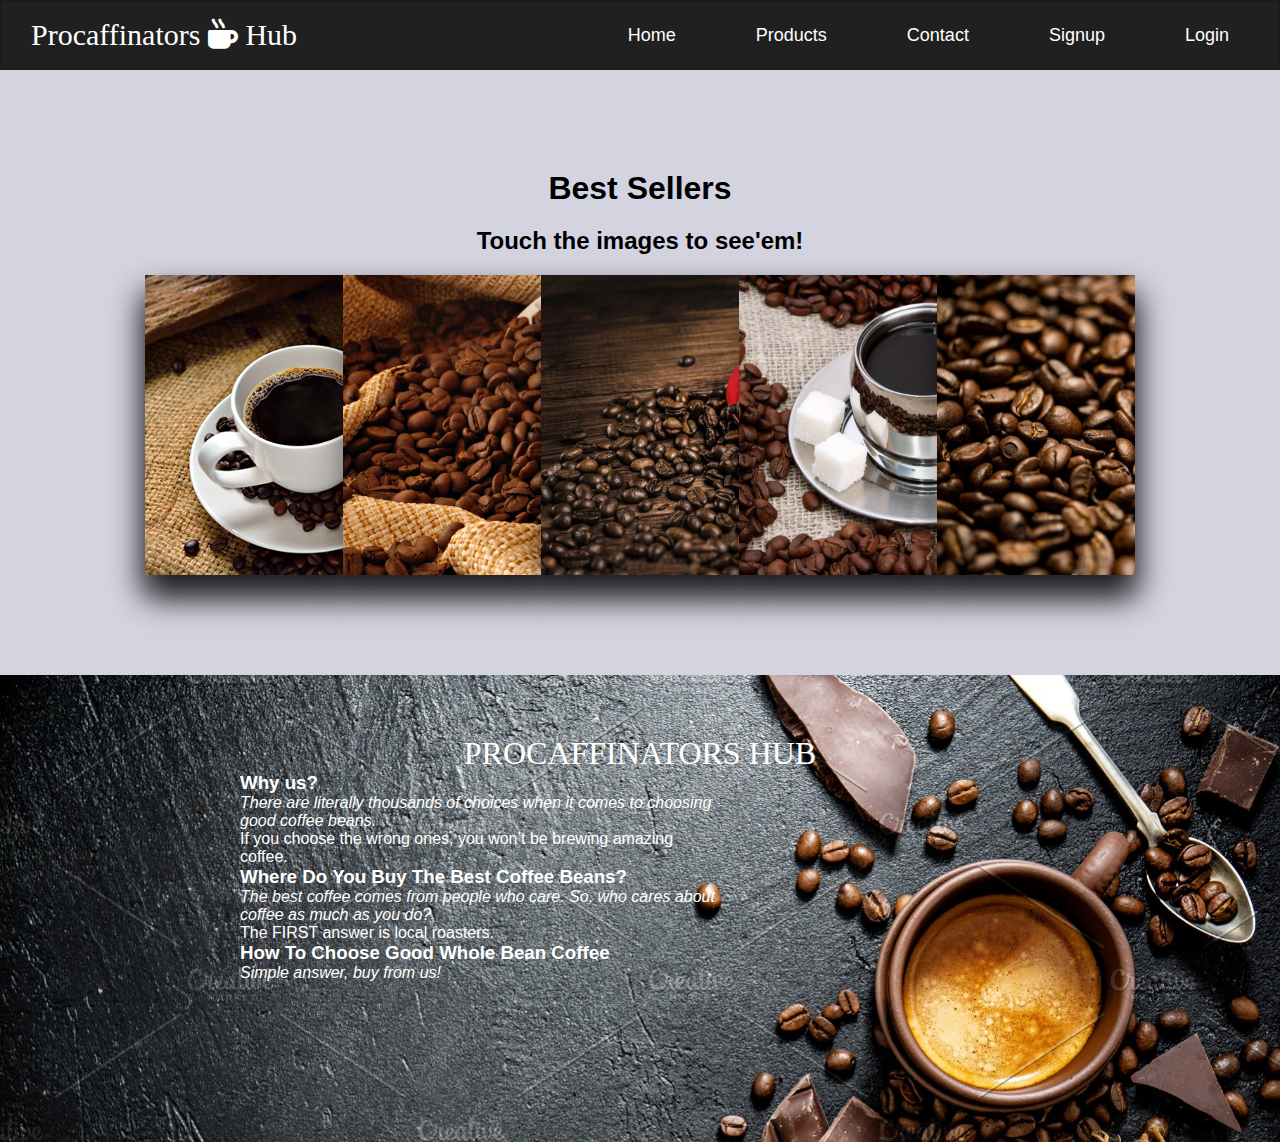
<file: index.html>
<!DOCTYPE html>
<html lang="en" dir="ltr">
  <head>
    <meta charset="utf-8">
    <meta name="viewport" content="width=device-width, initial-scale=1">
    <title>Procaffinators Hub</title>
    <link rel="icon" href="images/favico.png" type="image/icon type">
    <script src="js/anim.js" defer>
    </script>
    <link rel="stylesheet" href="css/style.css">
    <link rel="stylesheet" href="css/all.min.css">
  </head>
  <body class="indexbg">
  <nav class="navbar">
    <span class="navbar-toggle">
      <i class="fas fa-bars"></i>
    </span>
    <a href="index.html" class="logo">Procaffinators <i class="fas fa-mug-hot"></i> Hub</a>
    <ul class="main-nav">
      <li>
        <a href="index.html" class="nav-links">Home</a>
      </li>
      <li>
        <a href="products.html" class="nav-links">Products</a>
      </li>
      <li>
        <a href="contact.html" class="nav-links">Contact</a>
      </li>
      <li>
        <a href="signup.html" class="nav-links">Signup</a>
      </li>
      <li>
        <a href="login.html" class="nav-links">Login</a>
      </li>
    </ul>
  </nav>
  <!---image slider --------------------------------------------->
<section class="slider">
    <h1>Best Sellers</h1>
    <h2>Touch the images to see'em!</h2>
    <div class="imageslider">
        <!-- box 1 -->
        <div class="box a1">
            <div class="image_1">
                <div class="text">
                    <h2>Sulawesi Toraja Coffee Beans from Indonesia</h2>
                </div>
            </div>
        </div>
        <!-- box 2 -->
        <div class="box a2">
            <div class="image_2">
                <div class="text">
                    <h2>Yirgacheffe Beans From Ethiopia</h2>
                </div>
            </div>
        </div>

        <!-- box 3 -->
        <div class="box a3">
            <div class="image_3">
                <div class="text">
                    <h2>Kenyan AA Coffee Beans</h2>
                </div>
            </div>
        </div>

        <!-- box 4 -->
        <div class="box a4">
            <div class="image_4">
                <div class="text">
                    <h2>Peaberry Beans From Tanzania</h2>
                </div>
            </div>
        </div>

        <!-- box 5 -->
        <div class="box a5">
            <div class="image_5">
                <div class="text">
                    <h2>Dark Roast Sumatra Mandheling Beans From Indonesia</h2>
                </div>
            </div>
        </div>
    </div>
  </section>
  <section class="homepage">
    <div class="content-wrap item-details">
          <h2>PROCAFFINATORS HUB</h2>
          <section>
            <h3>Why us?</h3>
            <p>There are literally thousands of choices when it comes to choosing good coffee beans. </p>
            <p>If you choose the wrong ones, you won’t be brewing amazing coffee.</p>
          </section>
          <section>
            <h3>Where Do You Buy The Best Coffee Beans?</h3>
            <p>The best coffee comes from people who care. So, who cares about coffee as much as you do?</p>
            <p>The FIRST answer is local roasters.</p>
          </section>
          <section>
            <h3>How To Choose Good Whole Bean Coffee</h3>
            <p>Simple answer, buy from us!</p>
          </section>
        </div>
  </section>
</body>
</html>
</file>
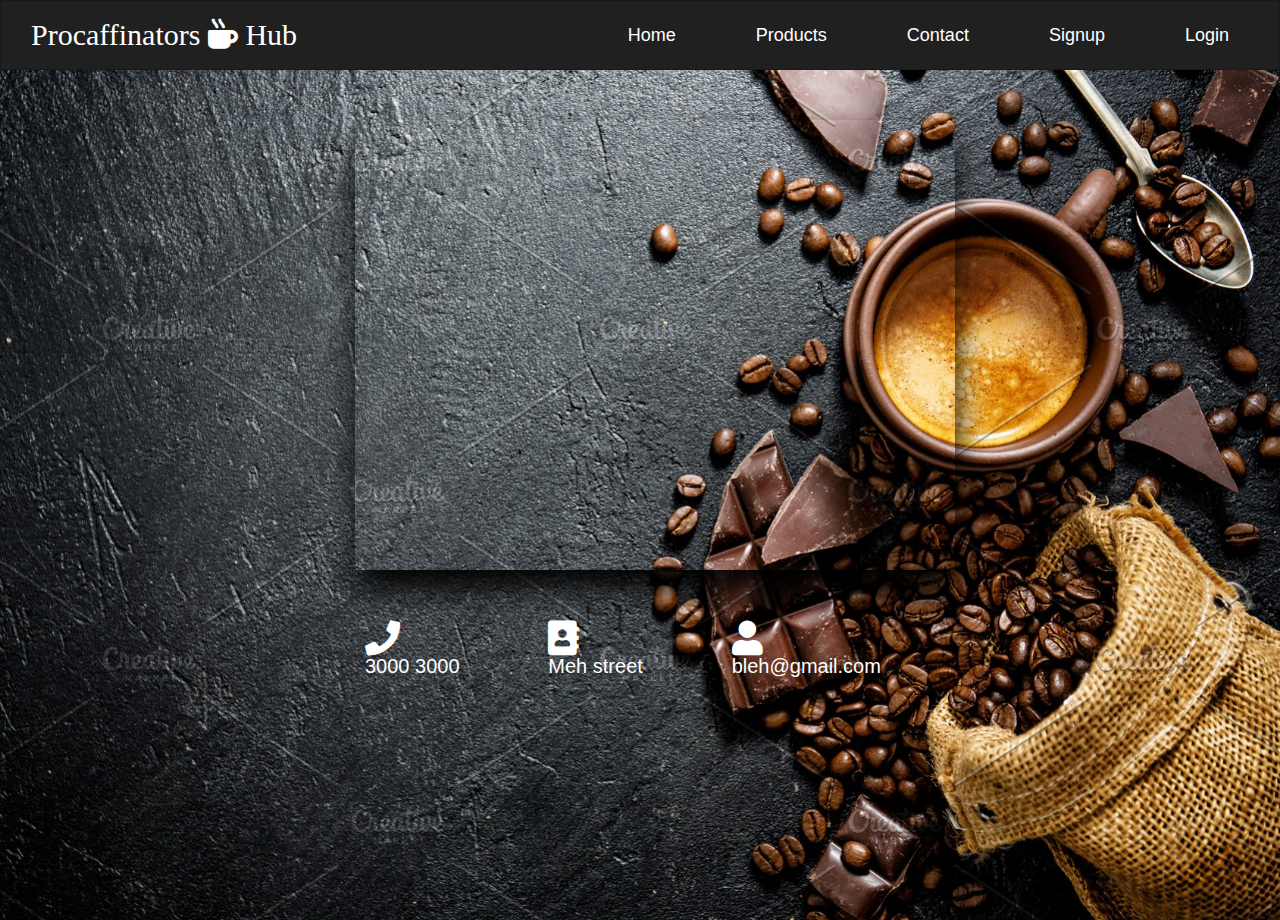
<file: contact.html>
<html lang="en" dir="ltr">
  <head>
    <meta charset="utf-8">
    <meta name="viewport" content="width=device-width, initial-scale=1">
    <title></title>
    <script src="js/anim.js" defer>
    </script>
    <link rel="stylesheet" href="css/style.css">
    <link rel="stylesheet" href="css/all.min.css">
  </head>
  <body class="contactbg">
  <nav class="navbar">
    <span class="navbar-toggle">
      <i class="fas fa-bars"></i>
    </span>
    <a href="index.html" class="logo">Procaffinators <i class="fas fa-mug-hot"></i> Hub</a>
    <ul class="main-nav">
      <li>
        <a href="index.html" class="nav-links">Home</a>
      </li>
      <li>
        <a href="products.html" class="nav-links">Products</a>
      </li>
      <li>
        <a href="contact.html" class="nav-links">Contact</a>
      </li>
      <li>
        <a href="signup.html" class="nav-links">Signup</a>
      </li>
      <li>
        <a href="login.html" class="nav-links">Login</a>
      </li>
    </ul>
  </nav>
  <div class="map">
      <iframe src="https://www.google.com/maps/embed?pb=!1m18!1m12!1m3!1d5495.850996443364!2d80.21480037151152!3d13.089455979418744!2m3!1f0!2f0!3f0!3m2!1i1024!2i768!4f13.1!3m3!1m2!1s0x3a52643001ea2399%3A0xa935f64d902514e6!2sBougainvillea%20Park!5e0!3m2!1sen!2sin!4v1586323328297!5m2!1sen!2sin" width="600" height="450" frameborder="0" style="border:0;" allowfullscreen="" aria-hidden="false" tabindex="0"></iframe>
  </div>
  <div class="container">
      <div class="mob">
        <i class="fa fa-phone aria-hidden="true" style="color:white; font-size:35px;"></i>
        <p class="descrip" style="color:white;font-size:20px;">3000 3000</p>
      </div>
      <div class="addr">
        <i class="fa fa-address-book" aria-hidden="true" style="color:white; font-size:35px;"></i>
        <p class="descrip" style="color:white;font-size:20px;"> Meh street</p>
      </div>
      <div class="mail">
        <i class="fa fa-user" aria-hidden="true" style="color:white; font-size:35px;"></i>
        <p class="descrip" style="color:white; font-size:20px;">bleh@gmail.com</p>
      </div>
  </div>
  </body>
  </html>
</file>
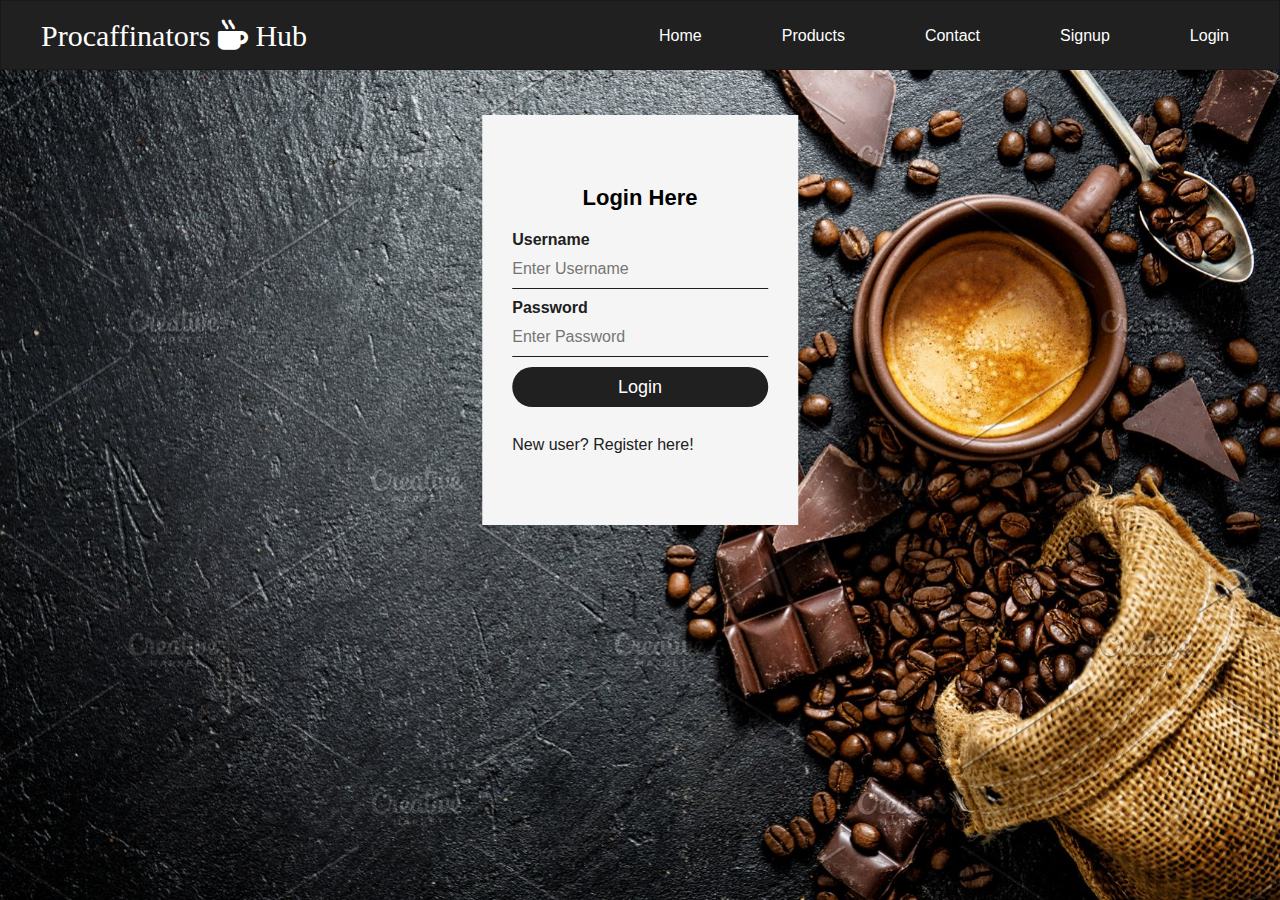
<file: login.html>
<html lang="en" dir="ltr">
  <head>
    <meta charset="utf-8">
    <meta name="viewport" content="width=device-width, initial-scale=1">

    <title></title>
    <script src="js/anim.js" defer>
    </script>
    <link rel="stylesheet" href="css/lstyle.css">
    <link rel="stylesheet" href="css/all.min.css">
  </head>
  <body>
    <nav class="navbar">
      <span class="navbar-toggle">
        <i class="fas fa-bars"></i>
      </span>
      <a href="index.html" class="logo">Procaffinators <i class="fas fa-mug-hot"></i> Hub</a>
      <ul class="main-nav">
        <li>
          <a href="index.html" class="nav-links">Home</a>
        </li>
        <li>
          <a href="products.html" class="nav-links">Products</a>
        </li>
        <li>
          <a href="contact.html" class="nav-links">Contact</a>
        </li>
        <li>
          <a href="signup.html" class="nav-links">Signup</a>
        </li>
        <li>
          <a href="login.html" class="nav-links">Login</a>
        </li>
      </ul>
    </nav>
  <!---login----->
<section class="mainbox">
    <div class="box">
        <h1>Login Here</h1>
        <form>
            <p>Username</p>
            <input type="text" name="uname" placeholder="Enter Username " required="">
            <p>Password</p>
            <input type="password" name="upswd" placeholder="Enter Password" required="">
            <input type="submit" name="" value="Login">
            <br><br>
            <a href="signup.html">New user? Register here!</a>
        </form>
    </div>
</section>
</body>
</html>
</file>
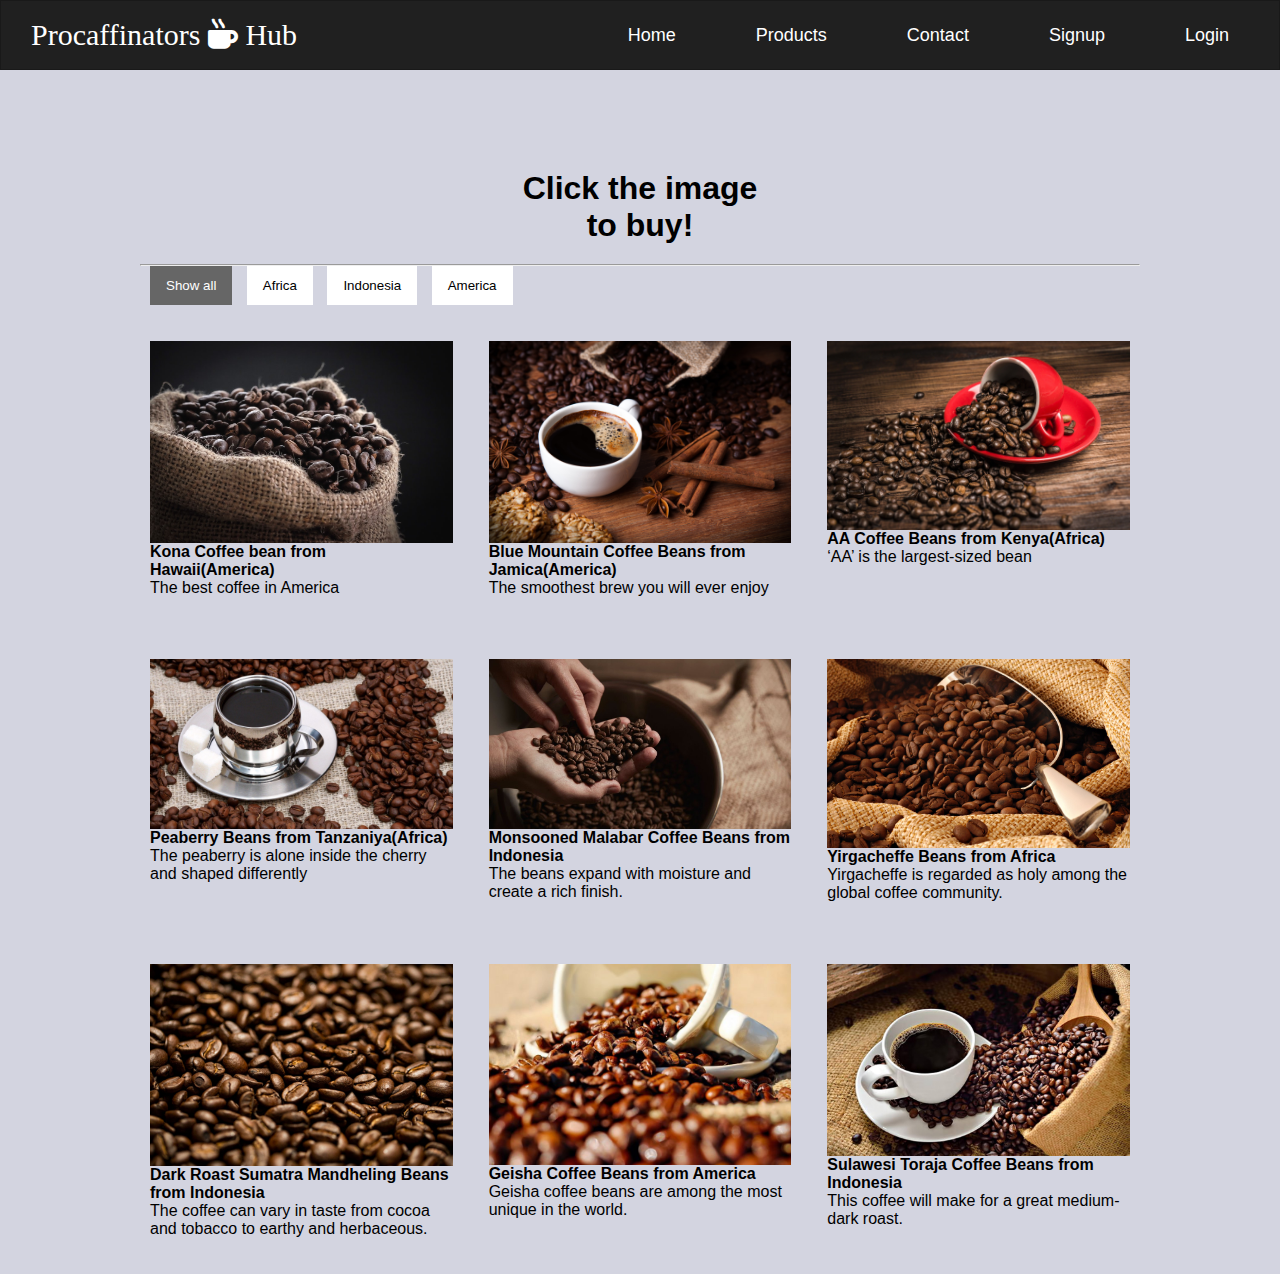
<file: products.html>
<html lang="en" dir="ltr">
  <head>
    <meta charset="utf-8">
    <meta name="viewport" content="width=device-width, initial-scale=1">
    <title></title>
    <script src="js/anim.js" defer>
    </script>
    <link rel="stylesheet" href="css/style.css">
      <link rel="stylesheet" href="css/pstyle.css">
    <link rel="stylesheet" href="css/all.min.css">
  </head>
  <body class="productsbg">
  <nav class="navbar">
    <span class="navbar-toggle">
      <i class="fas fa-bars"></i>
    </span>
    <a href="index.html" class="logo">Procaffinators <i class="fas fa-mug-hot"></i> Hub</a>
    <ul class="main-nav">
      <li>
        <a href="index.html" class="nav-links">Home</a>
      </li>
      <li>
        <a href="products.html" class="nav-links">Products</a>
      </li>
      <li>
        <a href="contact.html" class="nav-links">Contact</a>
      </li>
      <li>
        <a href="signup.html" class="nav-links">Signup</a>
      </li>
      <li>
        <a href="login.html" class="nav-links">Login</a>
      </li>
    </ul>
  </nav>
    <!--- products ----------------------------------------->
<section class="background">
    <div class="main">
    <h1>Click the image to buy!</h1>
    <hr>
    <div class="myBtnContainer">
      <div id="buttons">
        <button class="active" data-target="all"> Show all</button>
        <button data-target="Africa">Africa</button>
        <button data-target="Indonesia">Indonesia</button>
        <button data-target="America">America</button>
      </div>
    </div>

    <!--  Grid -->
    <div class="row">
        <div class="column" data-id="America">
          <div class="content">
            <a href="products/product1.html"><img src="images/img1.jpg" alt="Mountains" style="width:100%"></a>
            <h4>Kona Coffee bean from Hawaii(America)</h4>
            <p>The best coffee in America</p>
          </div>
        </div>
        <div class="column" data-id="America">
          <div class="content">
            <a href="products/product2.html"><img src="images/img2.jpg" alt="Lights" style="width:100%"></a>
            <h4>Blue Mountain Coffee Beans from Jamica(America) </h4>
            <p> The smoothest brew you will ever enjoy</p>
          </div>
        </div>
        <div class="column" data-id="Africa">
          <div class="content">
            <a href="products/product3.html"><img src="images/img3.jpg" alt="Nature" style="width:100%"></a>
            <h4>AA Coffee Beans from Kenya(Africa)</h4>
            <p>‘AA’ is the largest-sized bean</p>
          </div>
        </div>
      </div>
      <div class="row">
        <div class="column" data-id="Africa">
          <div class="content">
              <a href="products/product4.html"><img src="images/img4.jpg" alt="Car" style="width:100%"></a>
            <h4>Peaberry Beans from Tanzaniya(Africa)</h4>
            <p>The peaberry is alone inside the cherry and shaped differently</p>
          </div>
        </div>
        <div class="column" data-id="Indonesia">
          <div class="content">
            <a href="products/product6.html"><img src="images/img6.jpg" alt="Car" style="width:100%"></a>
            <h4>Monsooned Malabar Coffee Beans from Indonesia</h4>
            <p>The beans expand with moisture and create a rich finish.</p>
          </div>
        </div>
        <div class="column" data-id="Africa">
          <div class="content">
            <a href="products/product7.html"><img src="images/img7.jpg" alt="Car" style="width:100%"></a>
            <h4>Yirgacheffe Beans from Africa</h4>
            <p>Yirgacheffe is regarded as holy among the global coffee community.</p>
          </div>
        </div>
      </div>
      <div class="row">
        <div class="column" data-id="Indonesia">
          <div class="content">
              <a href="products/product5.html"><img src="images/img5.jpg" alt="Car" style="width:100%"></a>
            <h4>Dark Roast Sumatra Mandheling Beans from Indonesia</h4>
            <p>The coffee can vary in taste from cocoa and tobacco to earthy and herbaceous.</p>
          </div>
        </div>
        <div class="column" data-id="America">
          <div class="content">
            <a href="products/product8.html"><img src="images/img8.jpg" alt="Car" style="width:100%"></a>
            <h4>Geisha Coffee Beans from America</h4>
            <p>Geisha coffee beans are among the most unique in the world.</p>
          </div>
        </div>
        <div class="column" data-id="Indonesia">
          <div class="content">
            <a href="products/product9.html"><img src="images/img9.jpg" alt="Car" style="width:100%"></a>
            <h4>Sulawesi Toraja Coffee Beans from Indonesia</h4>
            <p>This coffee will make for a great medium-dark roast.</p>
          </div>
        </div>
    </div>
  </div>
  </section>
    <script src="js/gallery.js">
    </script>
  </body>
  </html>
</file>
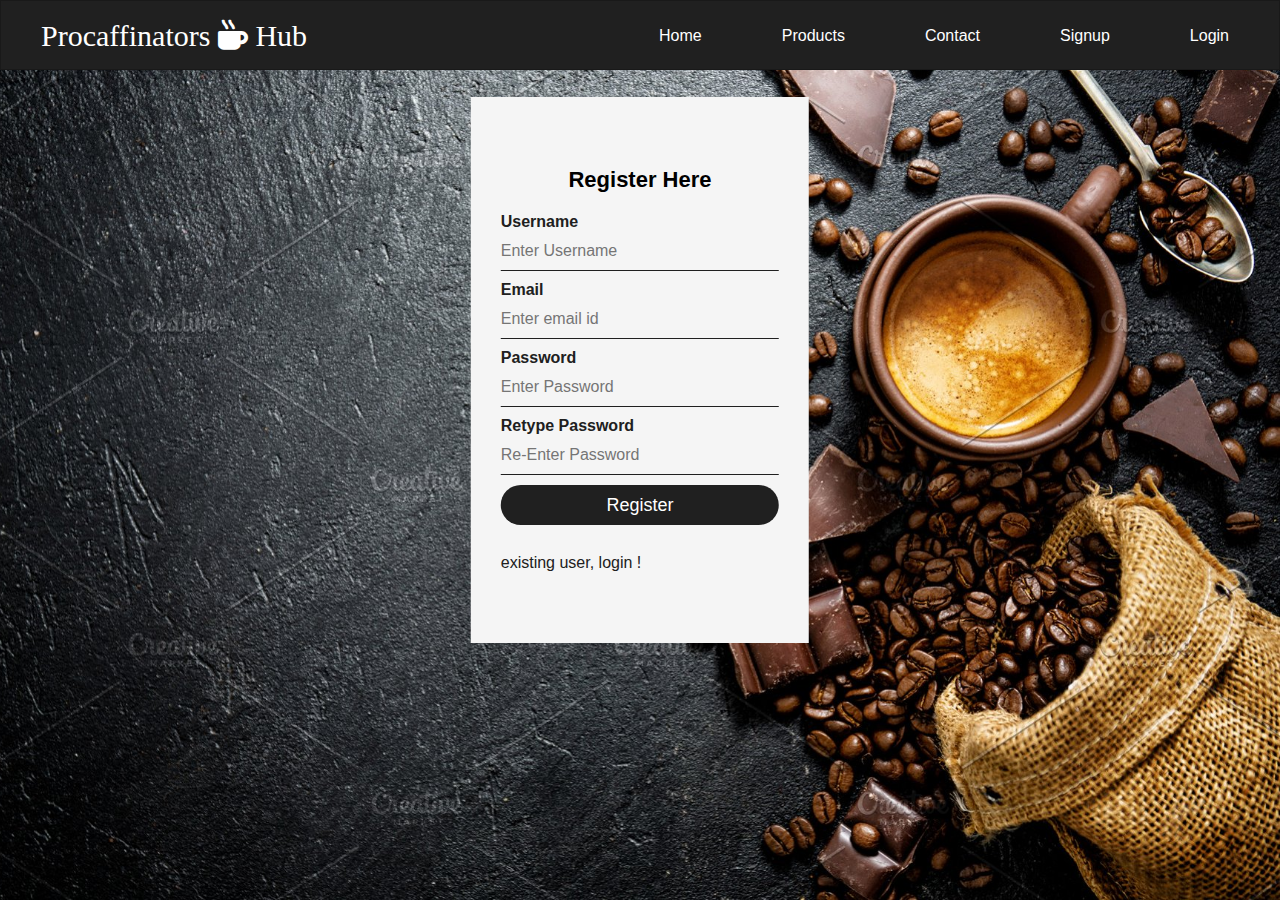
<file: signup.html>
<html lang="en" dir="ltr">
  <head>
    <meta charset="utf-8">
    <meta name="viewport" content="width=device-width, initial-scale=1">
    <script src="js/anim.js" defer>
    </script>
    <title></title>
    <link rel="stylesheet" href="css/lstyle.css">
    <link rel="stylesheet" href="css/all.min.css">

  </head>
  <body>
  <nav class="navbar">
    <span class="navbar-toggle">
      <i class="fas fa-bars"></i>
    </span>
    <a href="index.html" class="logo">Procaffinators <i class="fas fa-mug-hot"></i> Hub</a>
    <ul class="main-nav">
      <li>
        <a href="index.html" class="nav-links">Home</a>
      </li>
      <li>
        <a href="products.html" class="nav-links">Products</a>
      </li>
      <li>
        <a href="contact.html" class="nav-links">Contact</a>
      </li>
      <li>
        <a href="signup.html" class="nav-links">Signup</a>
      </li>
      <li>
        <a href="login.html" class="nav-links">Login</a>
      </li>
    </ul>
  </nav>

<section class="smainbox">
  <div class="box">
       <h1>Register Here</h1>
       <form>
           <p>Username</p>
           <input type="text" name="uname1" placeholder="Enter Username" required="">
           <p>Email</p>
           <input type="Email" name="email" placeholder="Enter email id" required="">
           <p>Password</p>
           <input type="password" name="upass1" placeholder="Enter Password" required="">
           <p>Retype Password</p>
           <input type="password" name="upass2" placeholder="Re-Enter Password" required="">
           <input type="submit" name="" value="Register">
           <br><br>
           <a href="login.html">existing user, login !</a>
       </form>
  </div>
</section>
</body>
</html>
</file>
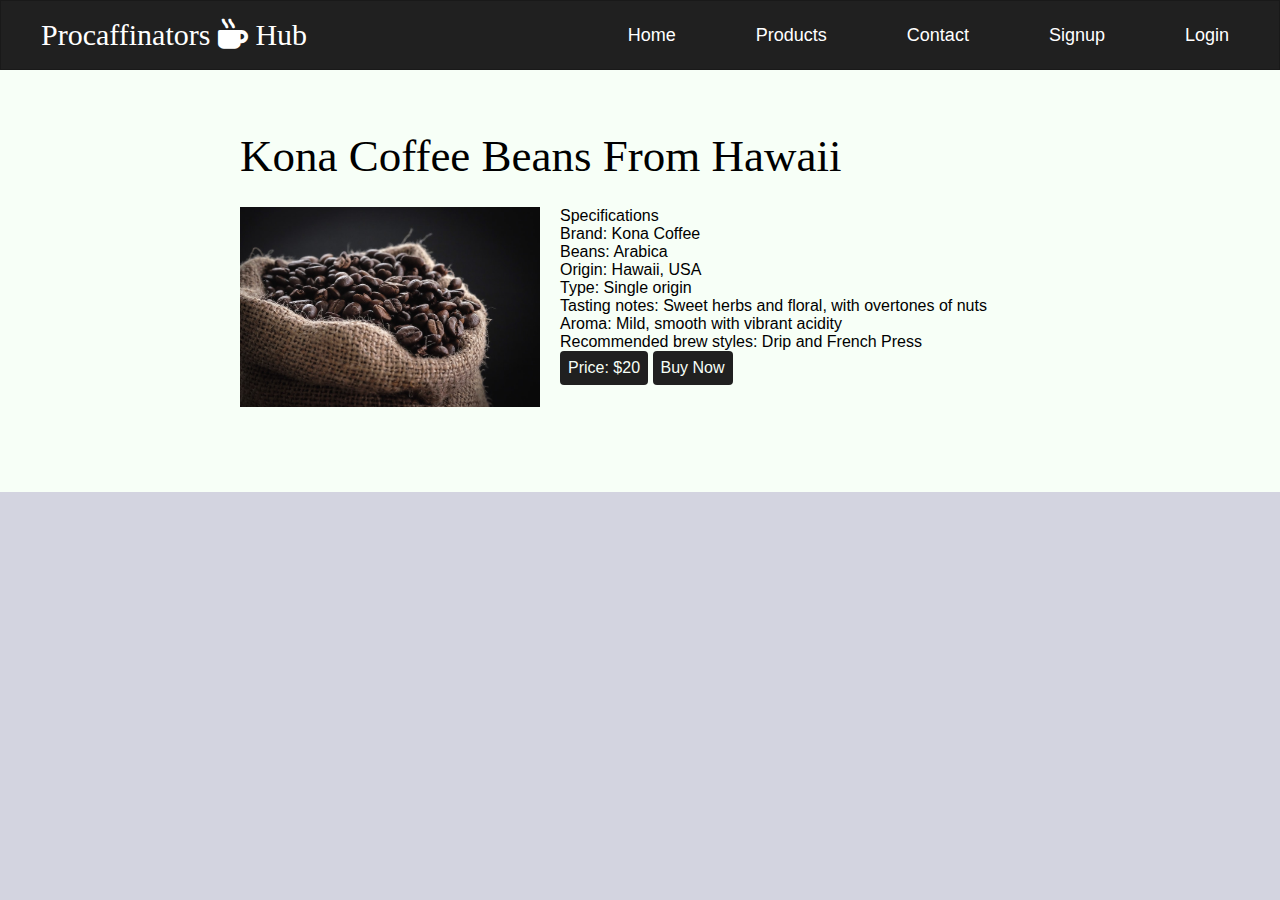
<file: products/product1.html>
<html lang="en" dir="ltr">
  <head>
    <meta charset="utf-8">
    <meta name="viewport" content="width=device-width, initial-scale=1">
    <title></title>
    <script src="../js/anim.js" defer>
    </script>
    <link rel="stylesheet" href="../css/all.min.css">
    <link rel="stylesheet" href="allproducts.css">
  </head>
  <body class="indexbg">
  <nav class="navbar">
    <span class="navbar-toggle">
      <i class="fas fa-bars"></i>
    </span>
    <a href="index.html" class="logo">Procaffinators <i class="fas fa-mug-hot"></i> Hub</a>
    <ul class="main-nav">
      <li>
        <a href="../index.html" class="nav-links">Home</a>
      </li>
      <li>
        <a href="../products.html" class="nav-links">Products</a>
      </li>
      <li>
        <a href="../contact.html" class="nav-links">Contact</a>
      </li>
      <li>
        <a href="../signup.html" class="nav-links">Signup</a>
      </li>
      <li>
        <a href="../login.html" class="nav-links">Login</a>
      </li>
    </ul>
  </nav>
  <section class="projects">
       <div class="content-wrap divider">
         <h2> Kona Coffee Beans From Hawaii</h2>
         <!-- Project 1 -->
         <section class="project-item">
           <img src="../images/img1.jpg" alt="">
           <p>Specifications</p>
           <p> Brand: Kona Coffee</p>
           <p>Beans: Arabica</p>
           <p>Origin: Hawaii, USA</p>
           <p>Type: Single origin</p>
           <p>Tasting notes: Sweet herbs and floral, with overtones of nuts</p>
           <p>Aroma: Mild, smooth with vibrant acidity</p>
           <p>Recommended brew styles: Drip and French Press</p>
           <a class="btn" href="#">Price: $20</a>
           <a class="btn" href="#">Buy Now</a>
         </section>
         </div>
         </section>
  </body>
  </html>
</file>
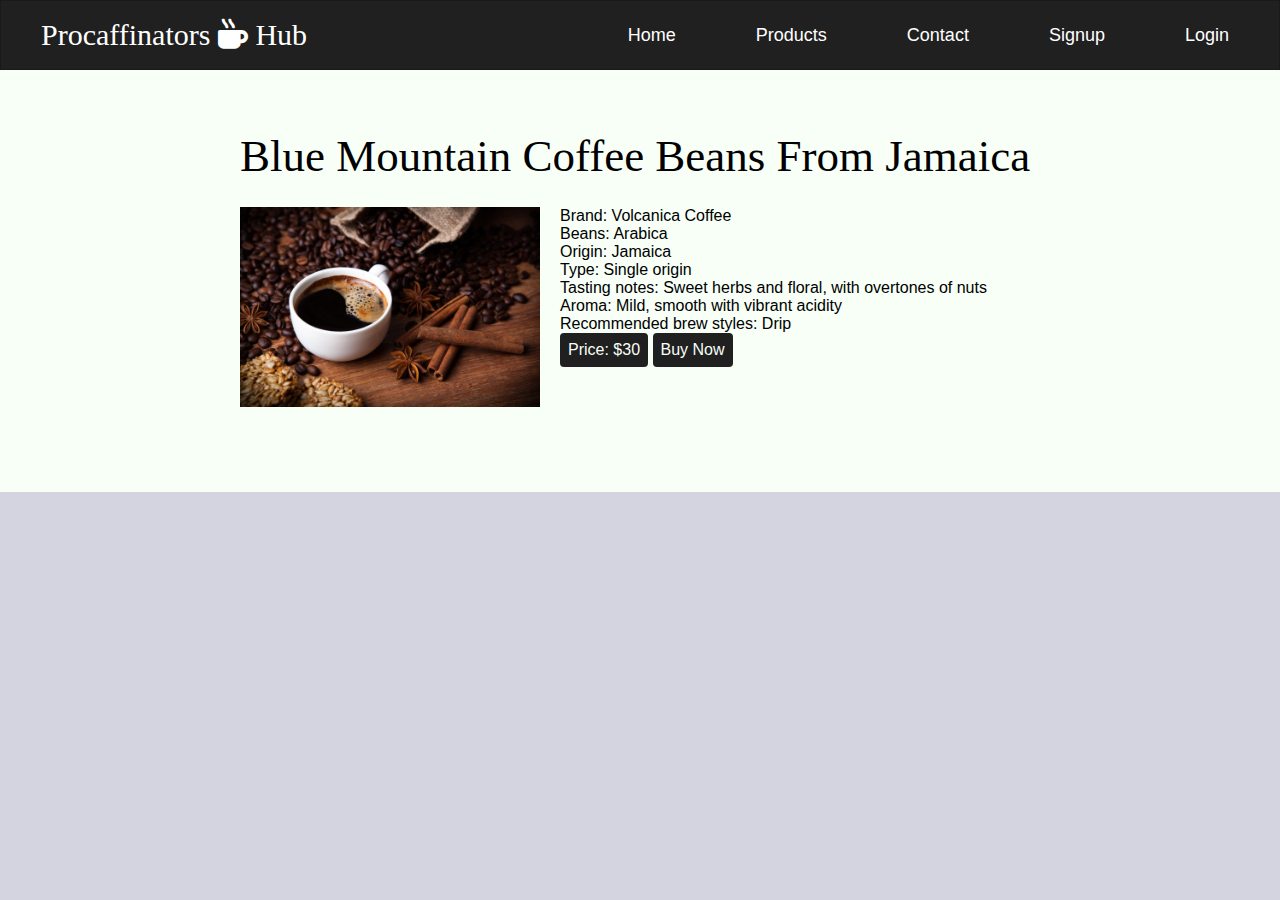
<file: products/product2.html>
<html lang="en" dir="ltr">
  <head>
    <meta charset="utf-8">
    <meta name="viewport" content="width=device-width, initial-scale=1">
    <title></title>
    <script src="../js/anim.js" defer>
    </script>
    <link rel="stylesheet" href="../css/all.min.css">
    <link rel="stylesheet" href="allproducts.css">
  </head>
  <body class="indexbg">
  <nav class="navbar">
    <span class="navbar-toggle">
      <i class="fas fa-bars"></i>
    </span>
    <a href="index.html" class="logo">Procaffinators <i class="fas fa-mug-hot"></i> Hub</a>
    <ul class="main-nav">
      <li>
        <a href="../index.html" class="nav-links">Home</a>
      </li>
      <li>
        <a href="../products.html" class="nav-links">Products</a>
      </li>
      <li>
        <a href="../contact.html" class="nav-links">Contact</a>
      </li>
      <li>
        <a href="../signup.html" class="nav-links">Signup</a>
      </li>
      <li>
        <a href="../login.html" class="nav-links">Login</a>
      </li>
    </ul>
  </nav>
  <section class="projects">
       <div class="content-wrap divider">
         <h2>  Blue Mountain Coffee Beans From Jamaica</h2>
         <!-- Project 1 -->
         <section class="project-item">
           <img src="../images/img2.jpg" alt="">
           <p>Brand: Volcanica Coffee</p>
           <p>Beans: Arabica</p>
           <p>Origin: Jamaica</p>
           <p>Type: Single origin</p>
           <p>Tasting notes: Sweet herbs and floral, with overtones of nuts</p>
           <p>Aroma: Mild, smooth with vibrant acidity</p>
           <p>Recommended brew styles: Drip</p>
           <a class="btn" href="#">Price: $30</a>
           <a class="btn" href="#">Buy Now</a>
         </section>
         </div>
         </section>
  </body>
  </html>
</file>
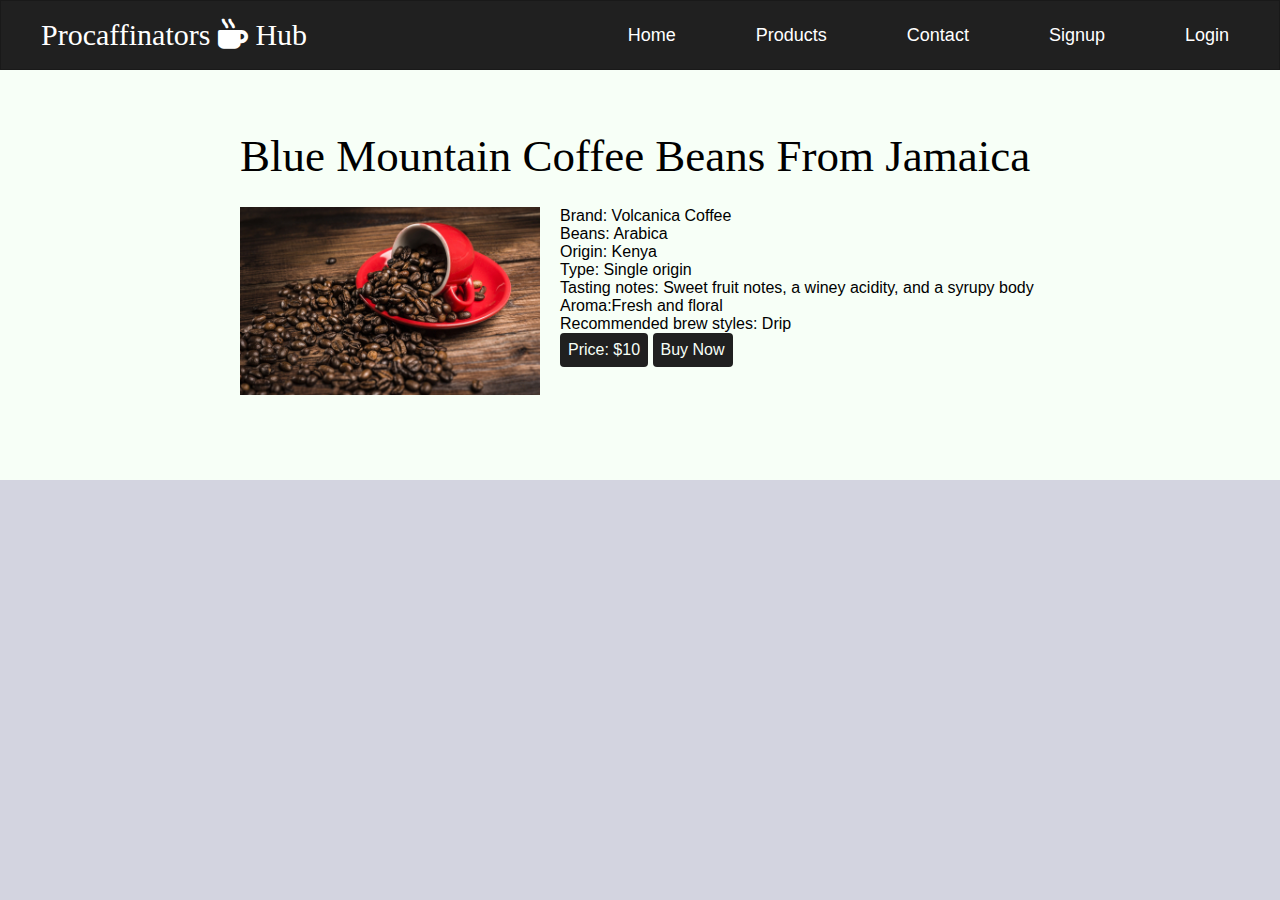
<file: products/product3.html>
<html lang="en" dir="ltr">
  <head>
    <meta charset="utf-8">
    <meta name="viewport" content="width=device-width, initial-scale=1">
    <title></title>
    <script src="../js/anim.js" defer>
    </script>
    <link rel="stylesheet" href="../css/all.min.css">
    <link rel="stylesheet" href="allproducts.css">
  </head>
  <body class="indexbg">
  <nav class="navbar">
    <span class="navbar-toggle">
      <i class="fas fa-bars"></i>
    </span>
    <a href="index.html" class="logo">Procaffinators <i class="fas fa-mug-hot"></i> Hub</a>
    <ul class="main-nav">
      <li>
        <a href="../index.html" class="nav-links">Home</a>
      </li>
      <li>
        <a href="../products.html" class="nav-links">Products</a>
      </li>
      <li>
        <a href="../contact.html" class="nav-links">Contact</a>
      </li>
      <li>
        <a href="../signup.html" class="nav-links">Signup</a>
      </li>
      <li>
        <a href="../login.html" class="nav-links">Login</a>
      </li>
    </ul>
  </nav>
  <section class="projects">
       <div class="content-wrap divider">
         <h2>  Blue Mountain Coffee Beans From Jamaica</h2>
         <!-- Project 1 -->
         <section class="project-item">
           <img src="../images/img3.jpg" alt="">
           <p>Brand: Volcanica Coffee</p>
           <p>Beans: Arabica</p>
           <p>Origin: Kenya</p>
           <p>Type: Single origin</p>
           <p>Tasting notes: Sweet fruit notes, a winey acidity, and a syrupy body</p>
           <p>Aroma:Fresh and floral</p>
           <p>Recommended brew styles: Drip</p>
           <a class="btn" href="#">Price: $10</a>
           <a class="btn" href="#">Buy Now</a>
         </section>
         </div>
  </section>
  </body>
  </html>
</file>
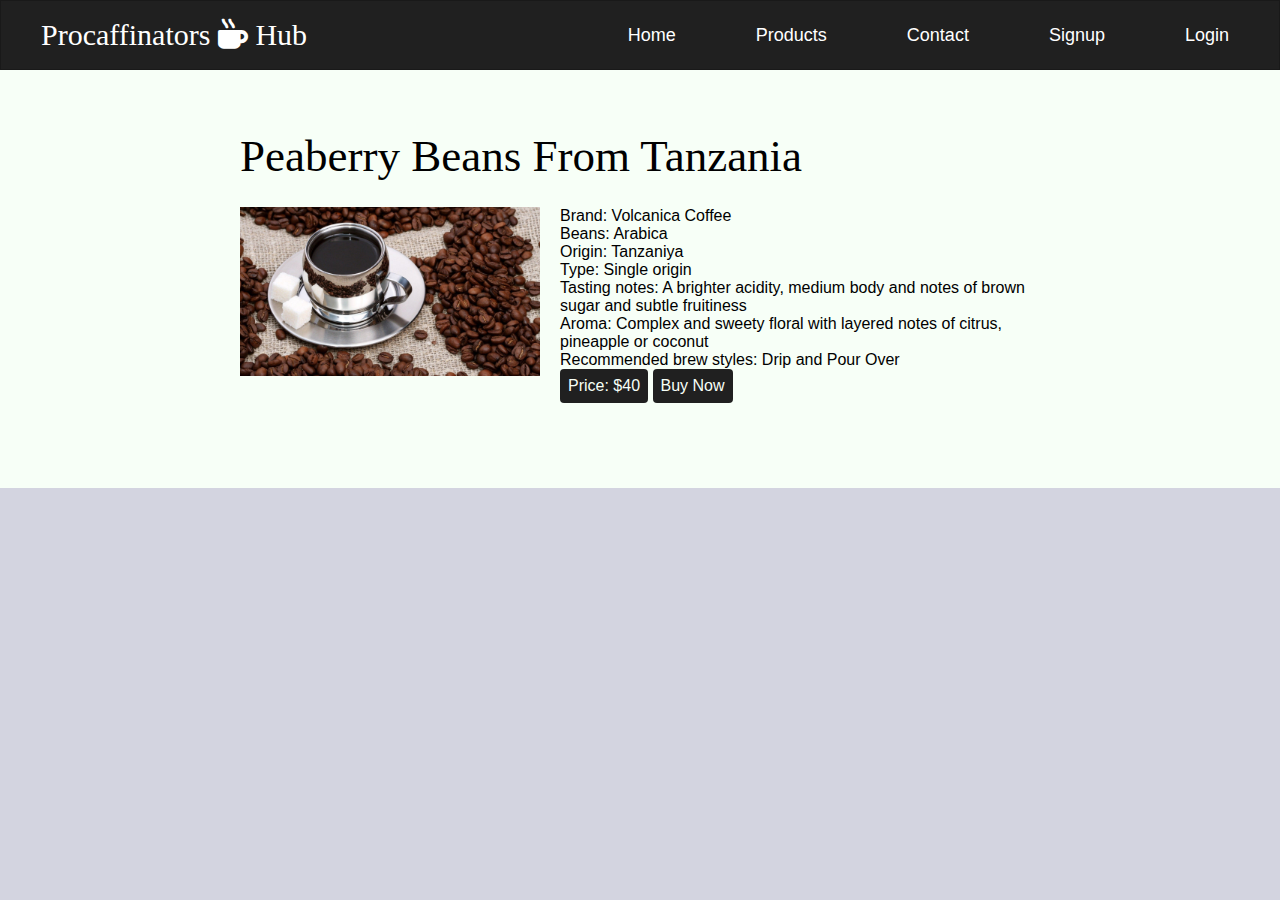
<file: products/product4.html>
<html lang="en" dir="ltr">
  <head>
    <meta charset="utf-8">
    <meta name="viewport" content="width=device-width, initial-scale=1">
    <title></title>
    <script src="../js/anim.js" defer>
    </script>
    <link rel="stylesheet" href="../css/all.min.css">
    <link rel="stylesheet" href="allproducts.css">
  </head>
  <body class="indexbg">
  <nav class="navbar">
    <span class="navbar-toggle">
      <i class="fas fa-bars"></i>
    </span>
    <a href="index.html" class="logo">Procaffinators <i class="fas fa-mug-hot"></i> Hub</a>
    <ul class="main-nav">
      <li>
        <a href="../index.html" class="nav-links">Home</a>
      </li>
      <li>
        <a href="../products.html" class="nav-links">Products</a>
      </li>
      <li>
        <a href="../contact.html" class="nav-links">Contact</a>
      </li>
      <li>
        <a href="../signup.html" class="nav-links">Signup</a>
      </li>
      <li>
        <a href="../login.html" class="nav-links">Login</a>
      </li>
    </ul>
  </nav>
  <section class="projects">
       <div class="content-wrap divider">
         <h2> Peaberry Beans From Tanzania</h2>
         <section class="project-item">
           <img src="../images/img4.jpg" alt="">
           <p>Brand: Volcanica Coffee</p>
           <p>Beans: Arabica</p>
           <p>Origin: Tanzaniya</p>
           <p>Type: Single origin</p>
           <p>Tasting notes: A brighter acidity, medium body and notes of brown sugar and subtle fruitiness</p>
           <p>Aroma: Complex and sweety floral with layered notes of citrus, pineapple or coconut</p>
           <p>Recommended brew styles:  Drip and Pour Over</p>
           <a class="btn" href="#">Price: $40</a>
           <a class="btn" href="#">Buy Now</a>
         </section>
         </div>
         </section>
  </body>
  </html>
</file>
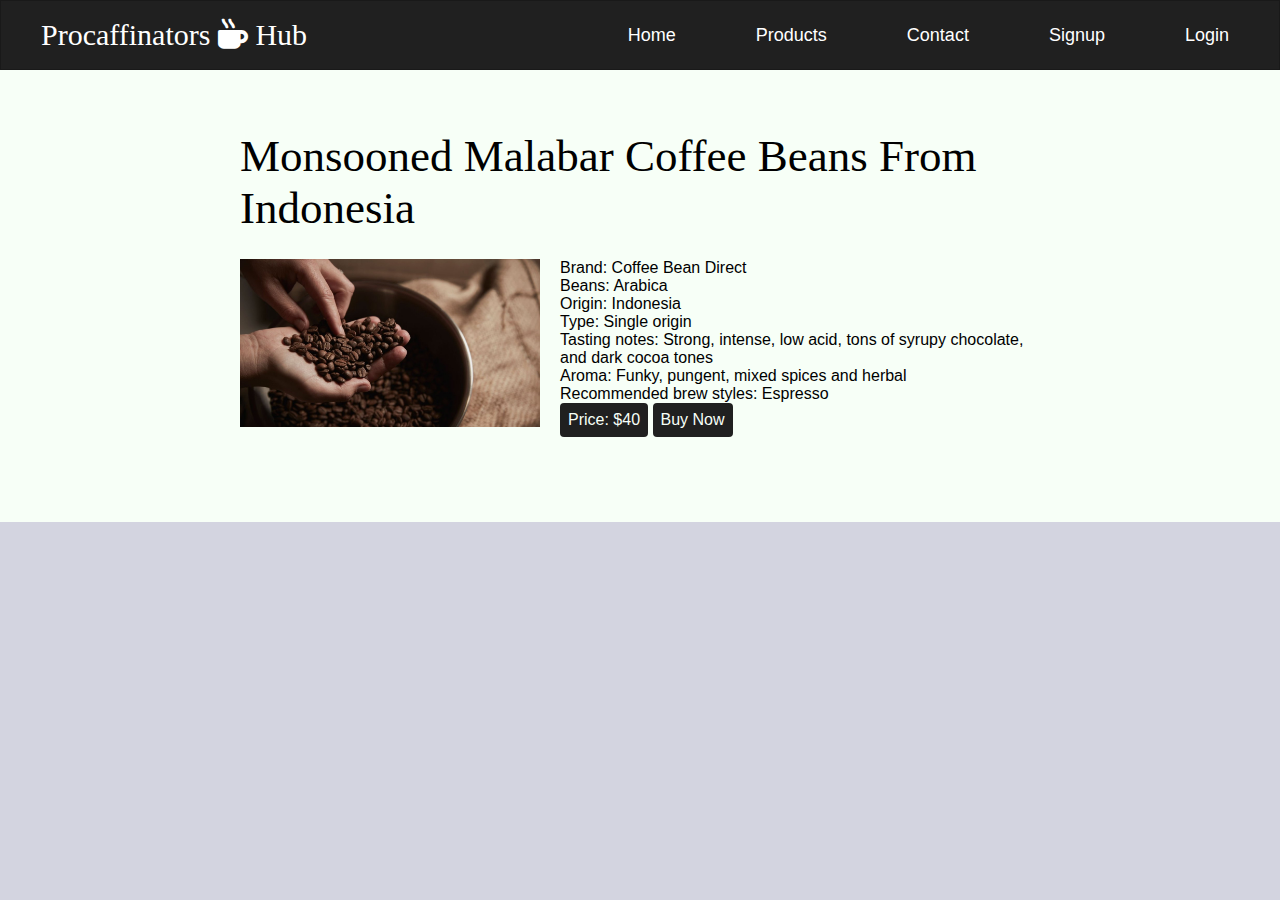
<file: products/product5.html>
<html lang="en" dir="ltr">
  <head>
    <meta charset="utf-8">
    <meta name="viewport" content="width=device-width, initial-scale=1">
    <title></title>
    <script src="../js/anim.js" defer>
    </script>
    <link rel="stylesheet" href="../css/all.min.css">
    <link rel="stylesheet" href="allproducts.css">
  </head>
  <body class="indexbg">
  <nav class="navbar">
    <span class="navbar-toggle">
      <i class="fas fa-bars"></i>
    </span>
    <a href="index.html" class="logo">Procaffinators <i class="fas fa-mug-hot"></i> Hub</a>
    <ul class="main-nav">
      <li>
        <a href="../index.html" class="nav-links">Home</a>
      </li>
      <li>
        <a href="../products.html" class="nav-links">Products</a>
      </li>
      <li>
        <a href="../contact.html" class="nav-links">Contact</a>
      </li>
      <li>
        <a href="../signup.html" class="nav-links">Signup</a>
      </li>
      <li>
        <a href="../login.html" class="nav-links">Login</a>
      </li>
    </ul>
  </nav>
  <section class="projects">
       <div class="content-wrap divider">
         <h2> Monsooned Malabar Coffee Beans From Indonesia</h2>
         <section class="project-item">
           <img src="../images/img6.jpg" alt="">
           <p>Brand: Coffee Bean Direct</p>
           <p>Beans: Arabica</p>
           <p>Origin: Indonesia</p>
           <p>Type: Single origin</p>
           <p>Tasting notes: Strong, intense, low acid, tons of syrupy chocolate, and dark cocoa tones</p>
           <p>Aroma: Funky, pungent, mixed spices and herbal</p>
           <p>Recommended brew styles: Espresso</p>
           <a class="btn" href="#">Price: $40</a>
           <a class="btn" href="#">Buy Now</a>
         </section>
         </div>
         </section>
  </body>
  </html>
</file>
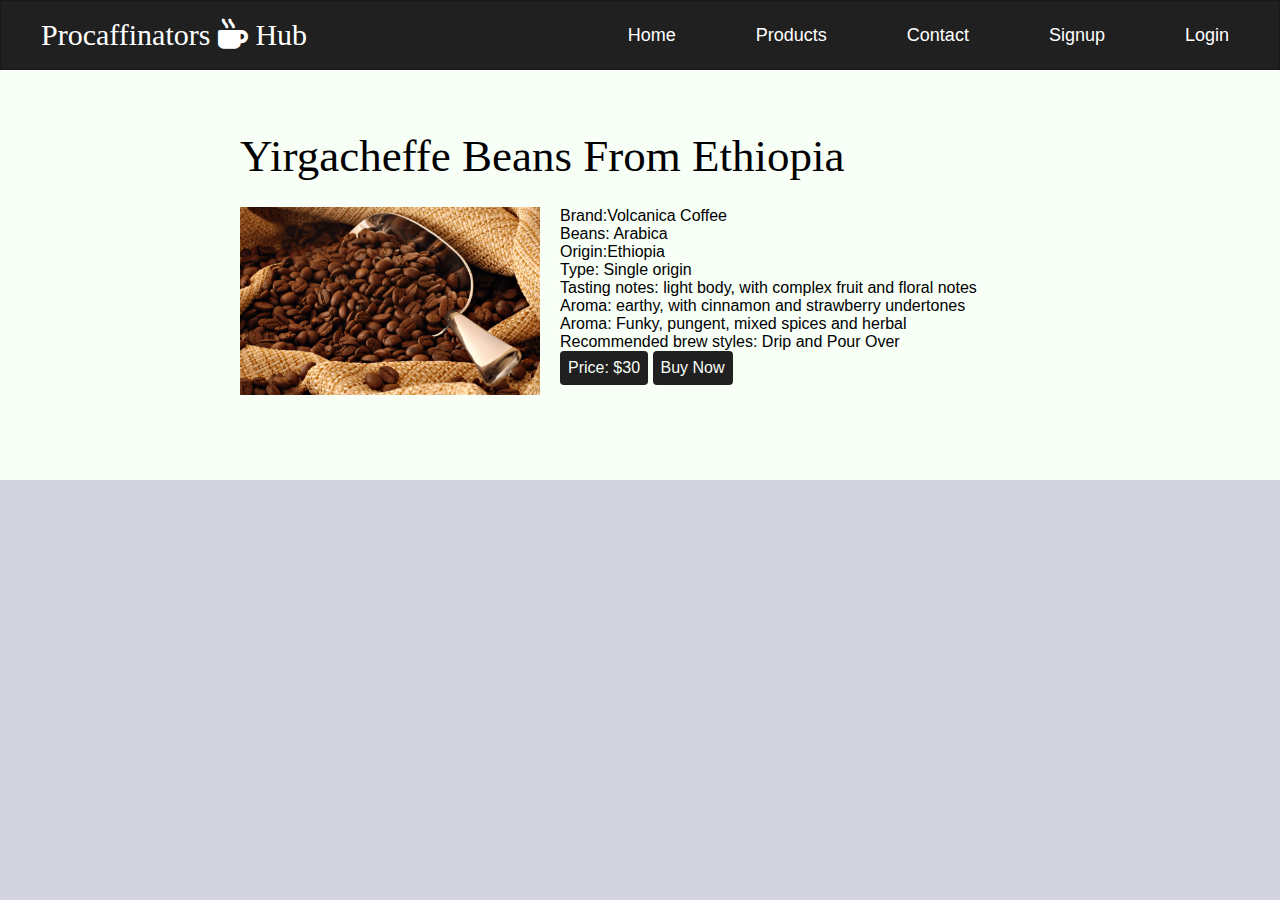
<file: products/product6.html>
<html lang="en" dir="ltr">
  <head>
    <meta charset="utf-8">
    <meta name="viewport" content="width=device-width, initial-scale=1">
    <title></title>
    <script src="../js/anim.js" defer>
    </script>
    <link rel="stylesheet" href="../css/all.min.css">
    <link rel="stylesheet" href="allproducts.css">
  </head>
  <body class="indexbg">
  <nav class="navbar">
    <span class="navbar-toggle">
      <i class="fas fa-bars"></i>
    </span>
    <a href="index.html" class="logo">Procaffinators <i class="fas fa-mug-hot"></i> Hub</a>
    <ul class="main-nav">
      <li>
        <a href="../index.html" class="nav-links">Home</a>
      </li>
      <li>
        <a href="../products.html" class="nav-links">Products</a>
      </li>
      <li>
        <a href="../contact.html" class="nav-links">Contact</a>
      </li>
      <li>
        <a href="../signup.html" class="nav-links">Signup</a>
      </li>
      <li>
        <a href="../login.html" class="nav-links">Login</a>
      </li>
    </ul>
  </nav>
  <section class="projects">
       <div class="content-wrap divider">
         <h2>Yirgacheffe Beans From Ethiopia</h2>
         <section class="project-item">
           <img src="../images/img7.jpg" alt="">
           <p>Brand:Volcanica Coffee</p>
           <p>Beans: Arabica</p>
           <p>Origin:Ethiopia</p>
           <p>Type: Single origin</p>
           <p>Tasting notes: light body, with complex fruit and floral notes
           <p>Aroma: earthy, with cinnamon and strawberry undertones</p>
           <p>Aroma: Funky, pungent, mixed spices and herbal</p>
           <p>Recommended brew styles: Drip and Pour Over</p>
           <a class="btn" href="#">Price: $30</a>
           <a class="btn" href="#">Buy Now</a>
         </section>
         </div>
         </section>
  </body>
  </html>
</file>
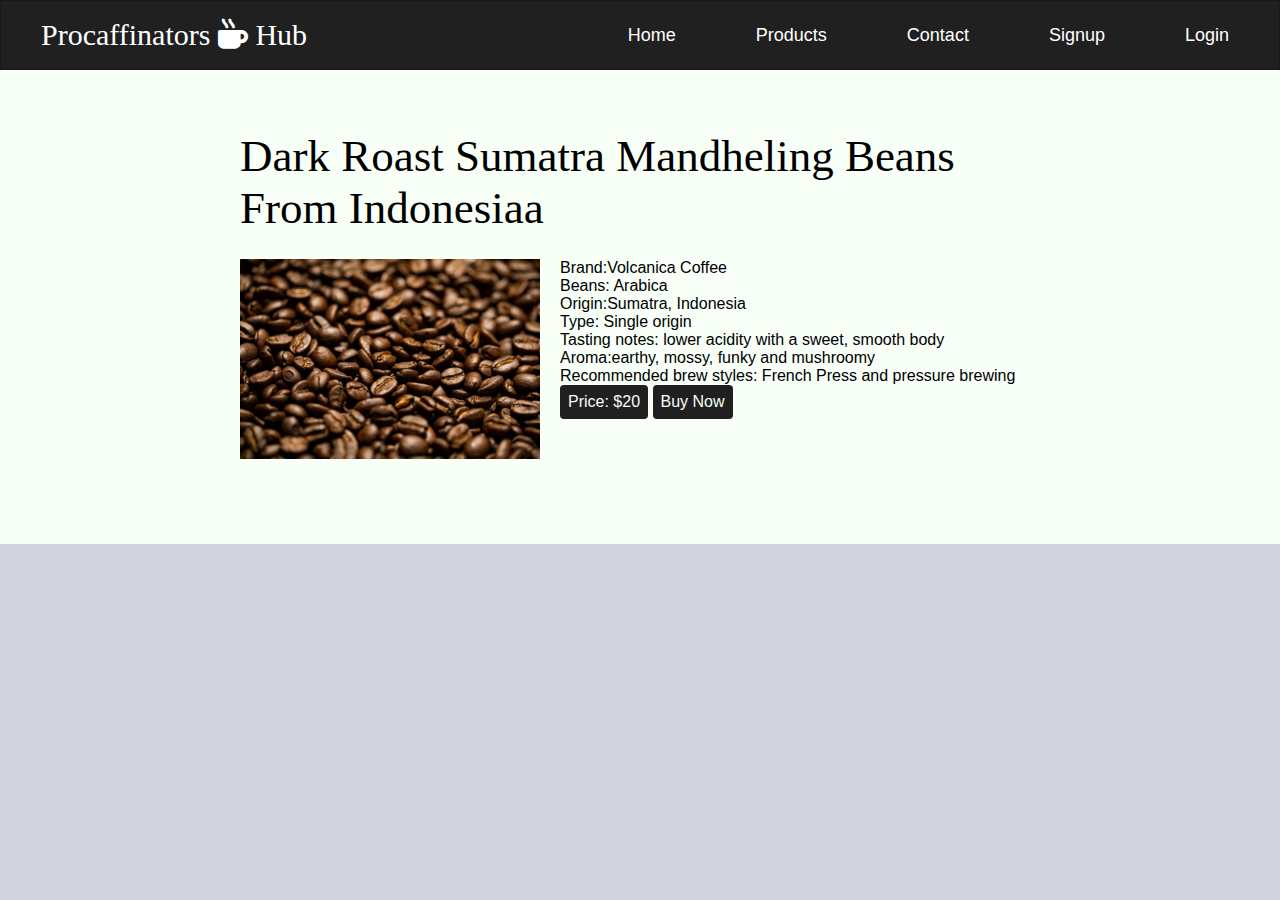
<file: products/product7.html>
<html lang="en" dir="ltr">
  <head>
    <meta charset="utf-8">
    <meta name="viewport" content="width=device-width, initial-scale=1">
    <title></title>
    <script src="../js/anim.js" defer>
    </script>
    <link rel="stylesheet" href="../css/all.min.css">
    <link rel="stylesheet" href="allproducts.css">
  </head>
  <body class="indexbg">
  <nav class="navbar">
    <span class="navbar-toggle">
      <i class="fas fa-bars"></i>
    </span>
    <a href="index.html" class="logo">Procaffinators <i class="fas fa-mug-hot"></i> Hub</a>
    <ul class="main-nav">
      <li>
        <a href="../index.html" class="nav-links">Home</a>
      </li>
      <li>
        <a href="../products.html" class="nav-links">Products</a>
      </li>
      <li>
        <a href="../contact.html" class="nav-links">Contact</a>
      </li>
      <li>
        <a href="../signup.html" class="nav-links">Signup</a>
      </li>
      <li>
        <a href="../login.html" class="nav-links">Login</a>
      </li>
    </ul>
  </nav>
  <section class="projects">
       <div class="content-wrap divider">
         <h2>Dark Roast Sumatra Mandheling Beans From Indonesiaa</h2>
         <section class="project-item">
           <img src="../images/img5.jpg" alt="">
           <p>Brand:Volcanica Coffee</p>
           <p>Beans: Arabica</p>
           <p>Origin:Sumatra, Indonesia</p>
           <p>Type: Single origin</p>
           <p>Tasting notes:  lower acidity with a sweet, smooth body</p>
           <p>Aroma:earthy, mossy, funky and mushroomy</p>
           <p>Recommended brew styles: French Press and pressure brewing</p>
           <a class="btn" href="#">Price: $20</a>
           <a class="btn" href="#">Buy Now</a>
         </section>
         </div>
         </section>
  </body>
  </html>
</file>
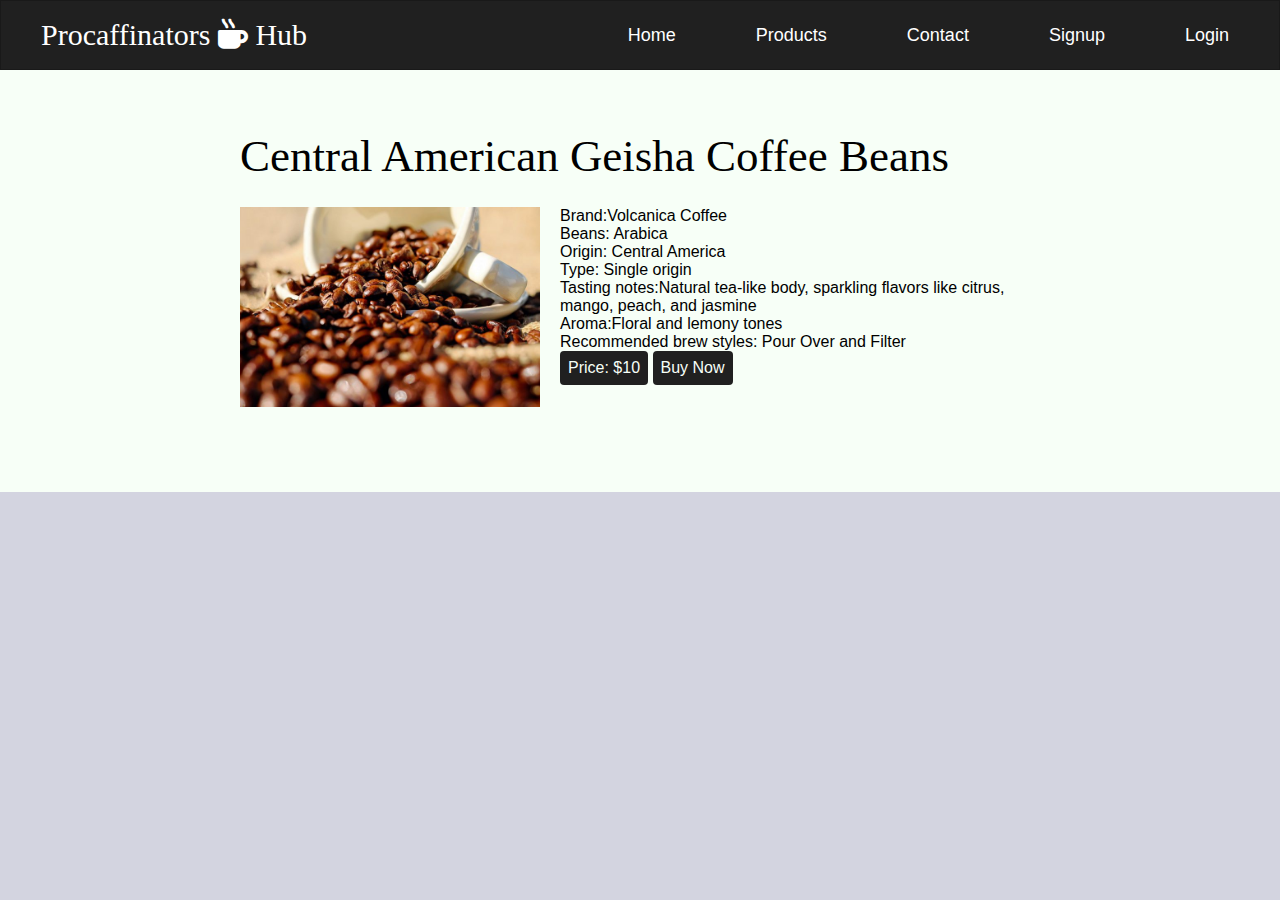
<file: products/product8.html>
<html lang="en" dir="ltr">
  <head>
    <meta charset="utf-8">
    <meta name="viewport" content="width=device-width, initial-scale=1">
    <title></title>
    <script src="../js/anim.js" defer>
    </script>
    <link rel="stylesheet" href="../css/all.min.css">
    <link rel="stylesheet" href="allproducts.css">
  </head>
  <body class="indexbg">
  <nav class="navbar">
    <span class="navbar-toggle">
      <i class="fas fa-bars"></i>
    </span>
    <a href="index.html" class="logo">Procaffinators <i class="fas fa-mug-hot"></i> Hub</a>
    <ul class="main-nav">
      <li>
        <a href="../index.html" class="nav-links">Home</a>
      </li>
      <li>
        <a href="../products.html" class="nav-links">Products</a>
      </li>
      <li>
        <a href="../contact.html" class="nav-links">Contact</a>
      </li>
      <li>
        <a href="../signup.html" class="nav-links">Signup</a>
      </li>
      <li>
        <a href="../login.html" class="nav-links">Login</a>
      </li>
    </ul>
  </nav>
  <section class="projects">
       <div class="content-wrap divider">
         <h2> Central American Geisha Coffee Beans</h2>
         <section class="project-item">
           <img src="../images/img8.jpg" alt="">
           <p>Brand:Volcanica Coffee</p>
           <p>Beans: Arabica</p>
           <p>Origin: Central America</p>
           <p>Type: Single origin</p>
           <p>Tasting notes:Natural tea-like body, sparkling flavors like citrus, mango, peach, and jasmine</p>
           <p>Aroma:Floral and lemony tones</p>
           <p>Recommended brew styles: Pour Over and Filter</p>
           <a class="btn" href="#">Price: $10</a>
           <a class="btn" href="#">Buy Now</a>
         </section>
         </div>
         </section>
  </body>
  </html>
</file>
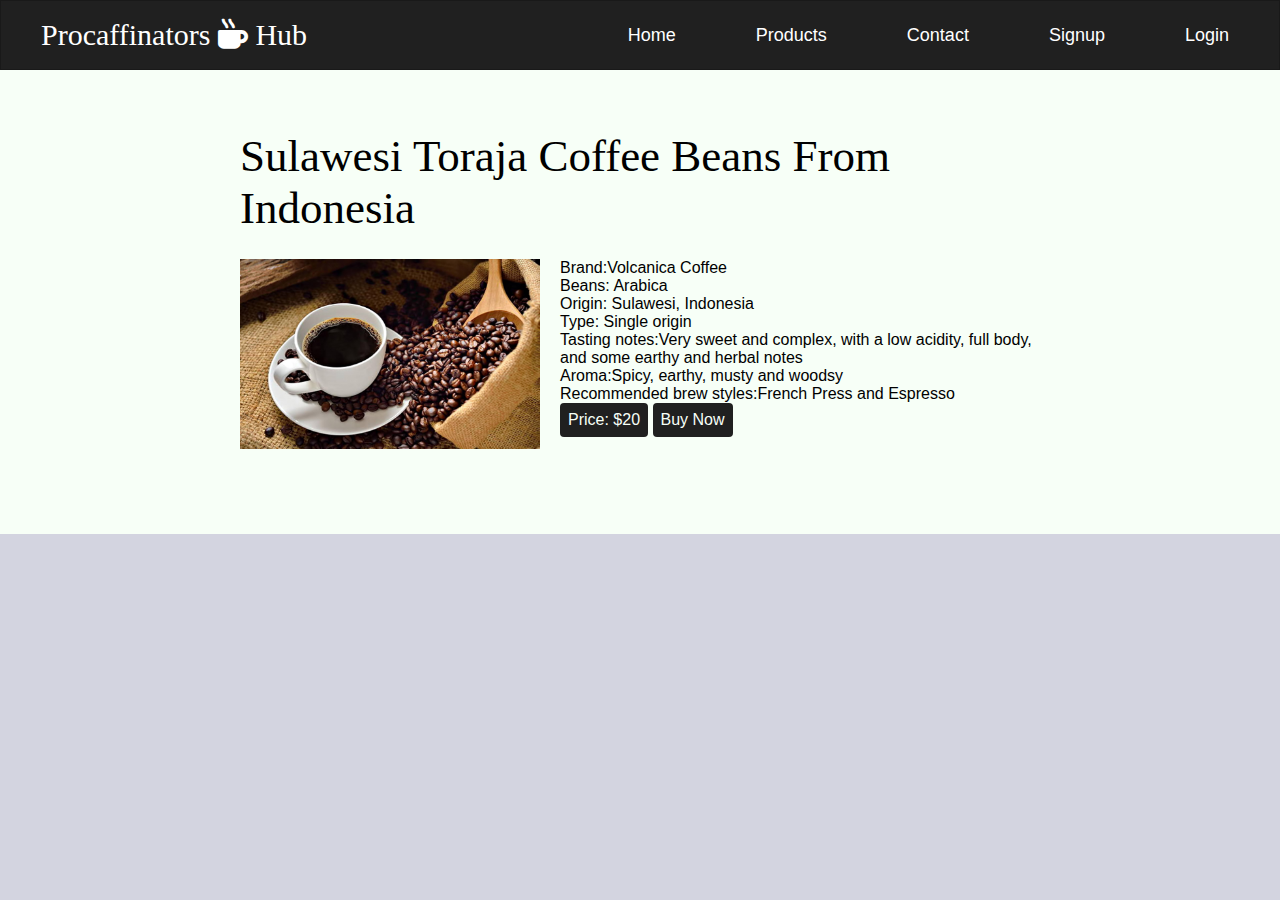
<file: products/product9.html>
<html lang="en" dir="ltr">
  <head>
    <meta charset="utf-8">
    <meta name="viewport" content="width=device-width, initial-scale=1">
    <title></title>
    <script src="../js/anim.js" defer>
    </script>
    <link rel="stylesheet" href="../css/all.min.css">
    <link rel="stylesheet" href="allproducts.css">
  </head>
  <body class="indexbg">
  <nav class="navbar">
    <span class="navbar-toggle">
      <i class="fas fa-bars"></i>
    </span>
    <a href="index.html" class="logo">Procaffinators <i class="fas fa-mug-hot"></i> Hub</a>
    <ul class="main-nav">
      <li>
        <a href="../index.html" class="nav-links">Home</a>
      </li>
      <li>
        <a href="../products.html" class="nav-links">Products</a>
      </li>
      <li>
        <a href="../contact.html" class="nav-links">Contact</a>
      </li>
      <li>
        <a href="../signup.html" class="nav-links">Signup</a>
      </li>
      <li>
        <a href="../login.html" class="nav-links">Login</a>
      </li>
    </ul>
  </nav>
  <section class="projects">
       <div class="content-wrap divider">
         <h2>Sulawesi Toraja Coffee Beans From Indonesia</h2>
         <section class="project-item">
           <img src="../images/img9.jpg" alt="">
           <p>Brand:Volcanica Coffee</p>
           <p>Beans: Arabica</p>
           <p>Origin: Sulawesi, Indonesia</p>
           <p>Type: Single origin</p>
           <p>Tasting notes:Very sweet and complex, with a low acidity, full body, and some earthy and herbal notes</p>
           <p>Aroma:Spicy, earthy, musty and woodsy</p>
           <p>Recommended brew styles:French Press and Espresso</p>
           <a class="btn" href="#">Price: $20</a>
           <a class="btn" href="#">Buy Now</a>
         </section>
         </div>
         </section>
  </body>
  </html>
</file>
<file: css/style.css>
*{
    box-sizing: border-box;
    padding: 0;
    margin: 0;
  }
body {
    font-family: 'Josefin Sans', sans-serif;
}
.indexbg{
background-color: #d3d4e0;
}
.productsbg{
  background-color: #d3d4e0;
}
.contactbg{
  background-image: url(../images/bg.jpg);
  background-size: cover;
  background-position: top right;
  padding-bottom: 100px;
}

/* ----------------------------------------Image-Slider--------------------------------------*/
.imageslider {
    max-width: 990px;
    background: rgba(0, 0, 0, 0.10);
    height: 300px;
    margin: 20px auto;
    display: flex;
    box-shadow: 0px 20px 30px rgba(0, 0, 0, 0.77);
    flex-direction: row;
    cursor: pointer;
    margin-bottom: 100px;
}
.box {
    position: relative;
    height: 100%;
    flex: 1;
    background-position: left;
    background-size: cover;
    transition: .7s;
    box-shadow: 0px 20px 30px rgba(0, 0, 0, 0.47);
}
.box:hover{
    flex: 7;
    height: 400px;
}
.a1 {
    background-image: url("../images/img9.jpg");
}
.a2 {
    background-image: url("../images/img7.jpg");
}
.a3 {
    background-image: url("../images/img3.jpg");
    color: #fff;
}
.a4 {
    background-image: url("../images/img4.jpg");
    color: #fff;
}
.a5 {
    background-image: url("../images/img5.jpg");
}
.text {
    position: absolute;
    bottom: 0;
    opacity: 0;
    padding: 10px;
    color:white;
}
.box:hover .text{
    opacity:1;
}
h1 {
    width: 250px;
    text-align: center;
    margin: 100px auto 20px auto; */
}
h2{
    text-align: center;
}

@media screen and (max-width: 800px){
  body{
    background-size: cover;
    background-position: top;
  }
    .imageslider {
        flex-direction: column;
        height: 700px;
        box-shadow: none;
    }
    .box {
        box-shadow: none;
    }
    .box:hover {
        flex: 7;
    }
}

                                     /*------------------------- section-2----------------------- */
.content-wrap {
  max-width: 800px;
  width: 85%;
  margin: 0 auto;
  padding: 60px 0;
}
h3 {
  margin-bottom: 0;
  color:white;
}
.homepage h2 {
  font-size: 32px;
  font-family: 'Caveat', cursive;
  font-weight: 400;
  margin: 0;
  color:white;
}
.item-details h3 + p {
  font-style: italic;
}
.item-details h3 ~ p {
  margin: 0;
}
.homepage {
  background-image: url(../images/bg.jpg);
  background-size: cover;
  background-position: top right;
  padding-bottom: 100px;
}
.homepage p {
  width: 60%;
  color:white;
}
/*------------------------------------------- Nav-Bar----------------------------------------------------- */
.navbar {
    font-size: 18px;
    background-color:rgb(32,32,32);
    border: 1px solid rgba(0, 0, 0, 0.2);
    padding-bottom: 10px;
}
.main-nav {
    list-style-type: none;
    display:none;
}
.nav-links,
.logo {
    text-decoration: none;
    color: white;
}

.main-nav li{
  text-align: center;
  margin:15px auto;
}
.logo {
    display: inline-block;
    font-family: 'Caveat', cursive;
    font-size: 30px;
    margin-top: 10px;
    margin-left: 20px;
    color:white;
}
.navbar-toggle {
    position: absolute;
    top: 10px;
    right: 20px;
    cursor: pointer;
    color: white;
    font-size: 24px;
}
.active{
  display:block;
}
@media screen and (min-width: 768px) {
    .navbar {
        display: flex;
        justify-content: space-between;
        padding-bottom: 0;
        height: 70px;
        align-items: center;
    }
    .main-nav {
        display: flex;
        margin-right: 30px;
        flex-direction: row;
        justify-content: flex-end;
    }
    .main-nav li {
        margin: 0;
    }
    .nav-links {
        margin-left: 40px;
        padding:20px;
    }
    .logo {
        margin-top: 0;
        padding:10px;
    }
   .navbar-toggle {
       display: none;
    }
    .nav-links:hover {
        background-color: white;
        color:black;
    }
    /*------------------------------------------------------- Map ---------------------------------------------*/
    .map{
      margin:50px;
      padding-left: 30px;
      text-align: center;
    }
    iframe{
      box-shadow: 0px 20px 30px rgba(0, 0, 0, 1);
    }
.container{
  max-width: 550px;
  height: 100px;
  margin: 20px auto;
  display: flex;
  flex-direction: row;
  cursor: pointer;
  margin-bottom: 100px;
}
.mob, .addr, .mail, .descrip{
  position: relative;
  height: 100%;
  flex: 1;
  background-position: left;
  background-size: cover;

}

@media screen and (max-width: 800px){
  container{
    flex-direction: column;
    height: 700px;
  }

}
</file>
<file: css/lstyle.css>
*{
   box-sizing: border-box;
   padding: 0;
   margin: 0;
 }
body {
   font-family: 'Josefin Sans', sans-serif;
   background-image: url(../images/bg.jpg);
   background-size: cover;
   background-position: top right;
   padding-bottom: 100px;
}
/* loginnn */

.box{
    background: #f5f5f5;
    color: red;
    top: 40%;
    left: 50%;
    position: absolute;
    transform: translate(-50%,-50%);
    box-sizing: border-box;
    padding: 70px 30px;
}

h1{
    margin: 0;
    padding: 0 0 20px;
    text-align: center;
    font-size: 22px;
    color: black;
}

p{
    color: rgb(32,32,32);;
    margin: 0;
    padding: 0;
    font-weight: bold;
}

input{
    width: 100%;
    margin-bottom: 10px;
}

input[type="text"], input[type="password"] ,input[type="email"]{
          border: none;
          border-bottom: 1px solid rgb(32,32,32);;
          background: transparent;
          outline: none;
          height: 40px;
          color: #673ab7;
          font-size: 16px;
}

input[type="submit"]{
        border: none;
        outline: none;
        height: 40px;
        background: rgb(32,32,32);
        color: white;
        font-size: 18px;
        border-radius: 20px;
}


input[type="submit"]:hover{
        cursor: pointer;
        background: #d3d4e0;
        color:black;
}

a{
    text-decoration: none;
    font-size: 16px;
    line-height: 20px;
    color:rgb(32,32,32);;
}
a:hover{
  color:  #0097a7;
}
.mainbox{
    position:relative;
    top:250px;
}
.smainbox{
  position:relative;
  top:300px;
}


                /* Nav Bar */

.navbar {
    font-size: 18px;
    background-color:rgb(32,32,32);
    border: 1px solid rgba(0, 0, 0, 0.2);
    padding-bottom: 10px;
}
.main-nav {
    list-style-type: none;
    display:none;
}
.nav-links,
.logo {
    text-decoration: none;
    color: white;
}

.main-nav li{
  text-align: center;
  margin:15px auto;
}
.logo {
    display: inline-block;
    font-family: 'Caveat', cursive;
    font-size: 30px;
    margin-top: 10px;
    margin-left: 20px;
    color:white;
}
.navbar-toggle {
    position: absolute;
    top: 10px;
    right: 20px;
    cursor: pointer;
    color: white;
    font-size: 24px;
}
.active{
  display:block;
}
@media screen and (min-width: 768px) {
    .navbar {
        display: flex;
        justify-content: space-between;
        padding-bottom: 0;
        height: 70px;
        align-items: center;
    }
    .main-nav {
        display: flex;
        margin-right: 30px;
        flex-direction: row;
        justify-content: flex-end;
    }
    .main-nav li {
        margin: 0;
    }
    .nav-links {
        margin-left: 40px;
        padding:20px;
    }
    .logo {
        margin-top: 0;
        padding:20px;
    }
   .navbar-toggle {
       display: none;
    }
    .logo:hover,
    .nav-links:hover {
        background-color: white;
        color:black;
    }
</file>
<file: css/pstyle.css>
.main {
  max-width: 1000px;
  margin: auto;
}

h1 {
  color:black;

}

.row {
  margin: 10px -16px;
}
.row,
.row > .column {
  padding: 8px;
}

.column {
  float: left;
  width: 33.33%;
}


.row:after {
  content: "";
  display: table;
  clear: both;
}


.content {
  background-color:#d3d4e0;
  padding: 10px;
}

#myBtnContainer{
  margin:20px;
}
.myBtnContainer button {
  display:inline-block;
  border: none;
  outline: none;
  margin-left: 10px;
  padding: 12px 16px;
  background-color: white;
  cursor: pointer;
}

button:hover {
  background-color: #ddd;
}

button.active {
  background-color: #666;
  color: white;
}
@media screen and (max-width: 800px){
  .column {
    clear:both;
    width: 100%;
  }

}
</file>
<file: products/allproducts.css>
*{
    box-sizing: border-box;
    padding: 0;
    margin: 0;
  }
body {
    font-family: 'Josefin Sans', sans-serif;
    background-color: #d3d4e0;
}

.projects {
    background: #F7FFF7;
}
.projects a {
    color: #2F3061;
}
.projects .btn {
    color: #F7FFF7;
    background: rgb(32,32,32);
    text-decoration: none;
    padding: 8px;
    border-radius: 4px;
    display: inline-block;
}
.projects .btn:hover {
    background: #d3d4e0;
    color: rgb(32,32,32);
}
.project-item {
    overflow: hidden;
}
.project-item img {
    float: left;
    margin-right: 20px;
}
.project-item h3 {
    margin-top: 0;
}
img {
    width: 300px;
}
a {
    color: #FFE66D;
}
a:hover {
    text-decoration: none;
}
h1 {
    font-size: 100px;
    line-height: 1;
}
h2 {
    font-size: 45px;
}
h1, h2 {
    font-family: 'Caveat', cursive;
    font-weight: 400;
    margin: 0;
}
.content-wrap {
    max-width: 800px;
    width: 85%;
    margin: 0 auto;
    padding: 60px 0;
}
h3 {
    margin-bottom: 0;
}
.divider > section {
    border-bottom: 1px dashed #343434;
    padding: 25px 0;
}
.divider > section:last-of-type {
    border-bottom: none;
}

.navbar {
    font-size: 18px;
    background-color:rgb(32,32,32);
    border: 1px solid rgba(0, 0, 0, 0.2);
    padding-bottom: 10px;
}
.main-nav {
    list-style-type: none;
    display:none;
}
.nav-links,
.logo {
    text-decoration: none;
    color: white;
}

.main-nav li{
  text-align: center;
  margin:15px auto;
}
.logo {
    display: inline-block;
    font-family: 'Caveat', cursive;
    font-size: 30px;
    margin-top: 10px;
    margin-left: 20px;
    color:white;
}
.navbar-toggle {
    position: absolute;
    top: 10px;
    right: 20px;
    cursor: pointer;
    color: white;
    font-size: 24px;
}
.active{
  display:block;
}
@media screen and (min-width: 768px) {
    .navbar {
        display: flex;
        justify-content: space-between;
        padding-bottom: 0;
        height: 70px;
        align-items: center;
    }
    .main-nav {
        display: flex;
        margin-right: 30px;
        flex-direction: row;
        justify-content: flex-end;
    }
    .main-nav li {
        margin: 0;
    }
    .nav-links {
        margin-left: 40px;
        padding:20px;
    }
    .logo {
        margin-top: 0;
        padding:20px;
    }
   .navbar-toggle {
       display: none;
    }
    .logo:hover,
    .nav-links:hover {
        background-color: white;
        color:black;
    }
  }
</file>
